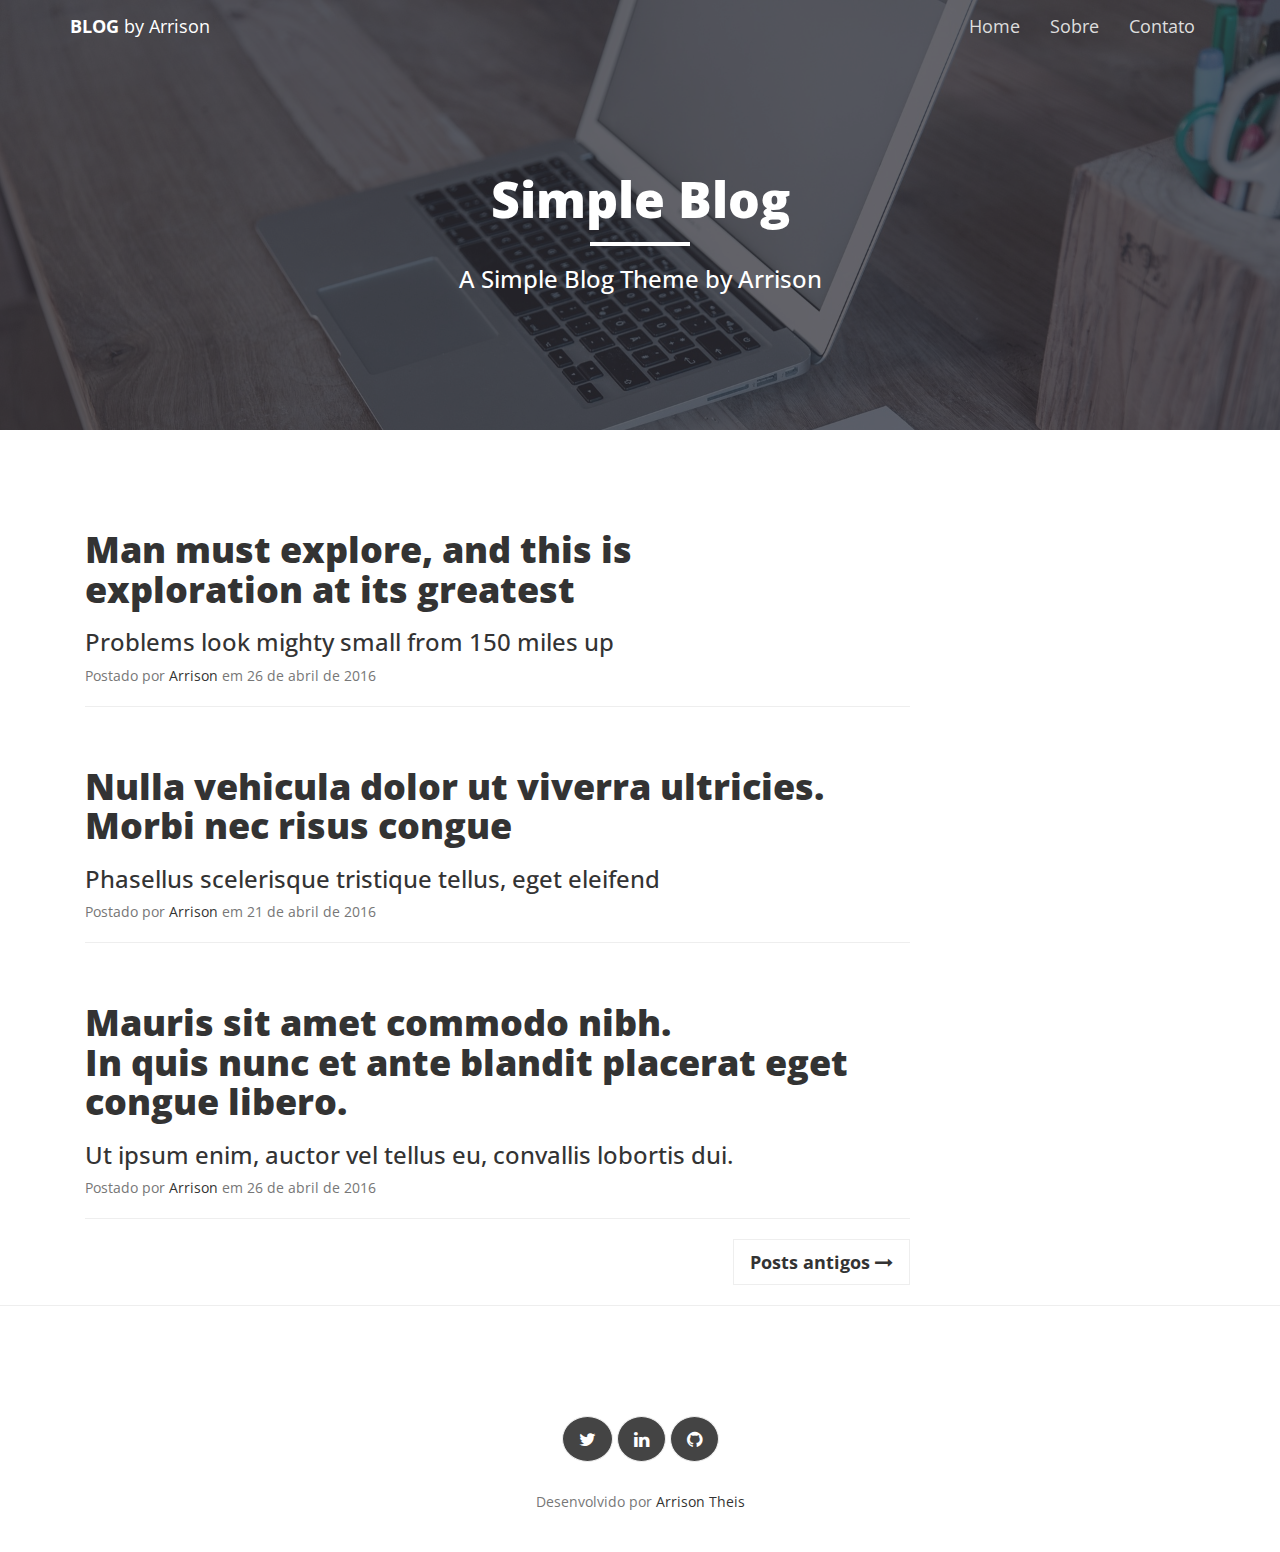
<file: index.html>
<!DOCTYPE html>
<html lang="pt-br">
  <head>
    <meta charset="utf-8">
    <meta http-equiv="X-UA-Compatible" content="IE=edge">
    <meta name="viewport" content="width=device-width, initial-scale=1">
    
    <title>Blog</title>

    <!-- Bootstrap -->
    <link href="css/bootstrap.min.css" rel="stylesheet">
    <link rel="stylesheet" href="css/main.css">
     <link rel="stylesheet" type="text/css" href="css/font-awesome.min.css">
    <link href="https://fonts.googleapis.com/css?family=Open+Sans:400,700,800" rel="stylesheet">

    <!-- HTML5 shim and Respond.js for IE8 support of HTML5 elements and media queries -->
    <!-- WARNING: Respond.js doesn't work if you view the page via file:// -->
    <!--[if lt IE 9]>
      <script src="https://oss.maxcdn.com/html5shiv/3.7.3/html5shiv.min.js"></script>
      <script src="https://oss.maxcdn.com/respond/1.4.2/respond.min.js"></script>
    <![endif]-->
  </head>
  <body>

    <header id="topo">

      <nav class="navbar navbar-default">
  <div class="container">
    <!-- Brand and toggle get grouped for better mobile display -->
    <div class="navbar-header">
      <button type="button" class="navbar-toggle collapsed" data-toggle="collapse" data-target="#bs-example-navbar-collapse-1" aria-expanded="false">
        <span class="sr-only">Toggle navigation</span>
        <span class="icon-bar"></span>
        <span class="icon-bar"></span>
        <span class="icon-bar"></span>
      </button>
      <a class="navbar-brand" href="#"><b>BLOG</b> by Arrison</a>
    </div>

    <!-- Collect the nav links, forms, and other content for toggling -->
    <div class="collapse navbar-collapse" id="bs-example-navbar-collapse-1">
      
      <ul class="nav navbar-nav navbar-right">
        <li><a href="#">Home</a></li>
        <li><a href="sobre.html">Sobre</a></li>
        <li><a href="contato.html">Contato</a></li>
        
      </ul>
    </div><!-- /.navbar-collapse -->
  </div><!-- /.container-fluid -->
</nav>


      <div class="text-center text-white">
        <h1>Simple Blog</h1>
        <hr class="small">
        <h3>A Simple Blog Theme by Arrison</h3>
      </div>
    </header>


    <section id="post">

    <div class="container">
      <div class="col-lg-9">

        <div class="post-body">
          <a href="post.html"><h1>Man must explore, and this is<br> exploration at its greatest</h1></a>
          <h3>Problems look mighty small from 150 miles up</h3>
          <p class="text-muted">Postado por <a href="sobre.html"> Arrison</a> em 26 de abril de 2016</p>
        </div><!-- /post-body -->

        <hr>

        <div class="post-body">
          <a href="post.html"><h1>Nulla vehicula dolor ut viverra ultricies.<br> Morbi nec risus congue</h1></a>
          <h3>Phasellus scelerisque tristique tellus, eget eleifend</h3>
          <p class="text-muted">Postado por <a href="sobre.html"> Arrison</a> em 21 de abril de 2016</p>
        </div><!-- /post-body -->

        <hr>

        <div class="post-body">
          <a href="post.html"><h1>Mauris sit amet commodo nibh.<br> In quis nunc et ante blandit placerat eget congue libero.</h1></a>
          <h3>Ut ipsum enim, auctor vel tellus eu, convallis lobortis dui.</h3>
          <p class="text-muted">Postado por <a href="sobre.html"> Arrison</a> em 26 de abril de 2016</p>
        </div><!-- /post-body -->

        <hr>

        <button class="btn btn-lg btn-default pull-right"><b>Posts antigos</b> <i class="fa fa-long-arrow-right" aria-hidden="true"></i>
 </button>
      </div>
    </div>

    <hr>
    </section>


    <footer id="icones">
      <div class="container text-center">
        <div class="col-lg-12">
          <a href="#" class="btn btn-lg btn-default"><i class="fa fa-twitter text-white" aria-hidden="true"></i></a>
          <a href="#" class="btn btn-lg btn-default"><i class="fa fa-linkedin text-white" aria-hidden="true"></i></a>
          <a href="#" class="btn btn-lg btn-default"><i class="fa fa-github text-white" aria-hidden="true"></i></a>
        </div>
        <div class="col-lg-12">
          <p class="text-muted">Desenvolvido por <a target="blank" href="https://arrisontheis.github.io/">Arrison Theis</a></p>
        </div>

      </div>  

    </footer>












    <!-- jQuery (necessary for Bootstrap's JavaScript plugins) -->
    <script src="https://ajax.googleapis.com/ajax/libs/jquery/1.12.4/jquery.min.js"></script>
    <!-- Include all compiled plugins (below), or include individual files as needed -->
    <script src="js/bootstrap.min.js"></script>
  </body>
</html>
</file>
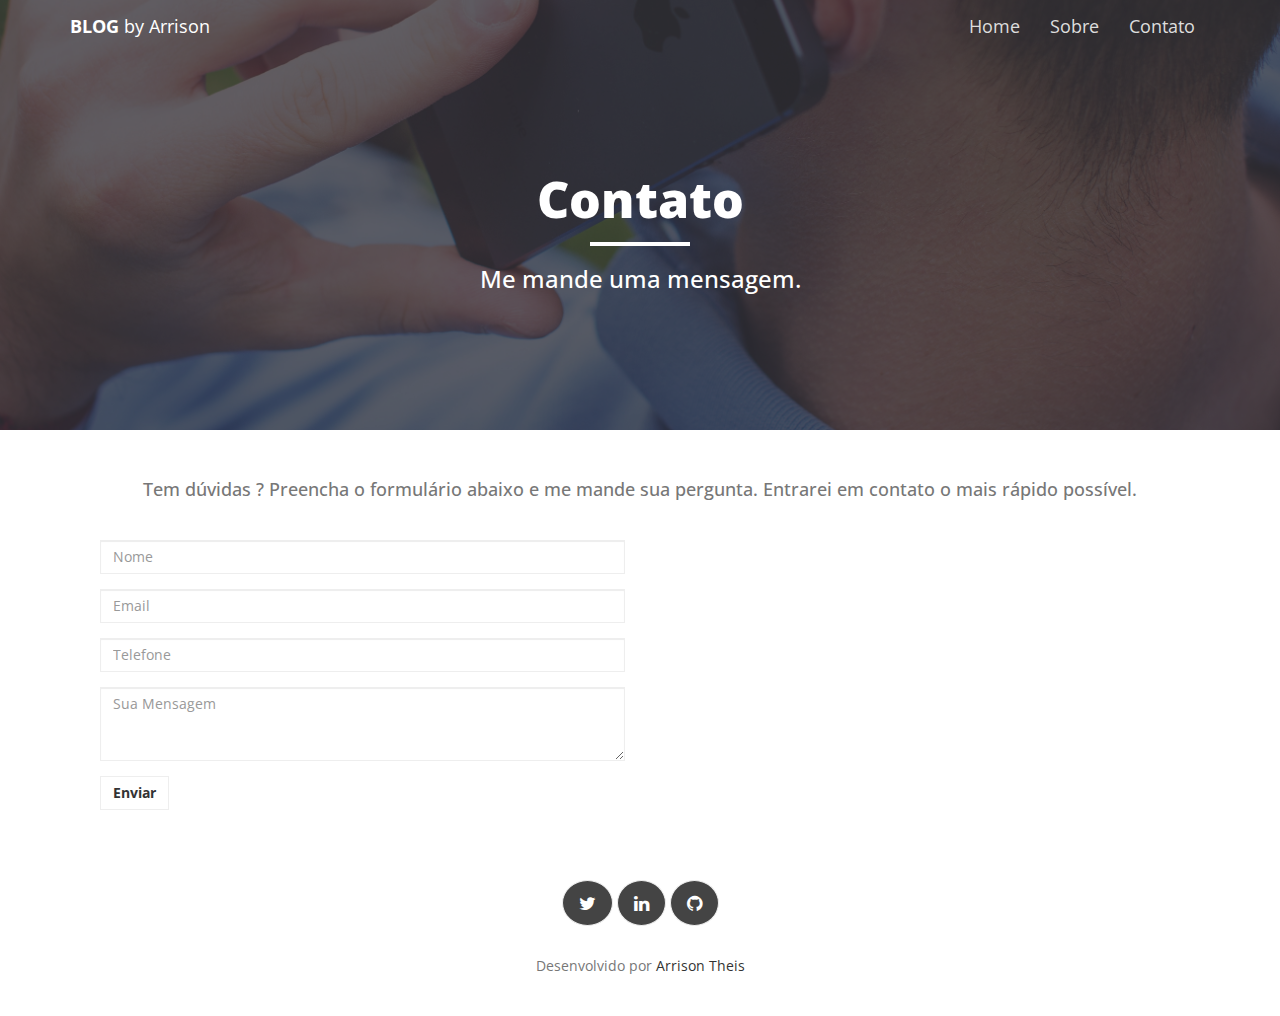
<file: contato.html>
<!DOCTYPE html>
<html lang="pt-br">
  <head>
    <meta charset="utf-8">
    <meta http-equiv="X-UA-Compatible" content="IE=edge">
    <meta name="viewport" content="width=device-width, initial-scale=1">
    
    <title>Contato</title>

    <!-- Bootstrap -->
    <link href="css/bootstrap.min.css" rel="stylesheet">
    <link rel="stylesheet" href="css/main.css">
     <link rel="stylesheet" type="text/css" href="css/font-awesome.min.css">
    <link href="https://fonts.googleapis.com/css?family=Open+Sans:400,700,800" rel="stylesheet">

    <!-- HTML5 shim and Respond.js for IE8 support of HTML5 elements and media queries -->
    <!-- WARNING: Respond.js doesn't work if you view the page via file:// -->
    <!--[if lt IE 9]>
      <script src="https://oss.maxcdn.com/html5shiv/3.7.3/html5shiv.min.js"></script>
      <script src="https://oss.maxcdn.com/respond/1.4.2/respond.min.js"></script>
    <![endif]-->
  </head>
  <body>

    <header id="topo-contato">

      <nav class="navbar navbar-default">
  <div class="container">
    <!-- Brand and toggle get grouped for better mobile display -->
    <div class="navbar-header">
      <button type="button" class="navbar-toggle collapsed" data-toggle="collapse" data-target="#bs-example-navbar-collapse-1" aria-expanded="false">
        <span class="sr-only">Toggle navigation</span>
        <span class="icon-bar"></span>
        <span class="icon-bar"></span>
        <span class="icon-bar"></span>
      </button>
      <a class="navbar-brand" href="#"><b>BLOG</b> by Arrison</a>
    </div>

    <!-- Collect the nav links, forms, and other content for toggling -->
    <div class="collapse navbar-collapse" id="bs-example-navbar-collapse-1">
      
      <ul class="nav navbar-nav navbar-right">
        <li><a href="index.html">Home</a></li>
        <li><a href="sobre.html">Sobre</a></li>
        <li><a href="contato.html">Contato</a></li>
        
      </ul>
    </div><!-- /.navbar-collapse -->
  </div><!-- /.container-fluid -->
</nav>


      <div class="text-center text-white">
        <h1>Contato</h1>
        <hr class="small">
        <h3>Me mande uma mensagem.</h3>
      </div>
    </header>


    <section id="contato">
      <div class="container">
        <div class="col-lg-12">
          
          <div class="text-center">
            <h4 class="text-muted">Tem dúvidas ? Preencha o formulário abaixo e me mande sua pergunta. Entrarei em contato o mais rápido possível.</h4>
          </div>

          <form class="col-lg-6">
            <div class="form-group">
              <input type="text" class="form-control" placeholder="Nome">
            </div>
            <div class="form-group">
              <input type="email" class="form-control" id="exampleInputEmail1" placeholder="Email">
            </div>
            <div class="form-group">
              <input type="tel" class="form-control" placeholder="Telefone">
            </div>
            <div class="form-group">
              <textarea placeholder="Sua Mensagem" class="form-control" rows="3"></textarea>
            </div>
            <button type="submit" class="btn btn-default"><b>Enviar</b></button>
          </form>

        </div>
      </div>
    </section>



    <footer id="icones">
      <div class="container text-center">
        <div class="col-lg-12">
          <a href="#" class="btn btn-lg btn-default"><i class="fa fa-twitter text-white" aria-hidden="true"></i></a>
          <a href="#" class="btn btn-lg btn-default"><i class="fa fa-linkedin text-white" aria-hidden="true"></i></a>
          <a href="#" class="btn btn-lg btn-default"><i class="fa fa-github text-white" aria-hidden="true"></i></a>
        </div>
        <div class="col-lg-12">
          <p class="text-muted">Desenvolvido por <a target="blank" href="https://arrisontheis.github.io/">Arrison Theis</a></p>
        </div>

      </div>  

    </footer>




    <!-- jQuery (necessary for Bootstrap's JavaScript plugins) -->
    <script src="https://ajax.googleapis.com/ajax/libs/jquery/1.12.4/jquery.min.js"></script>
    <!-- Include all compiled plugins (below), or include individual files as needed -->
    <script src="js/bootstrap.min.js"></script>
  </body>
</html>
</file>
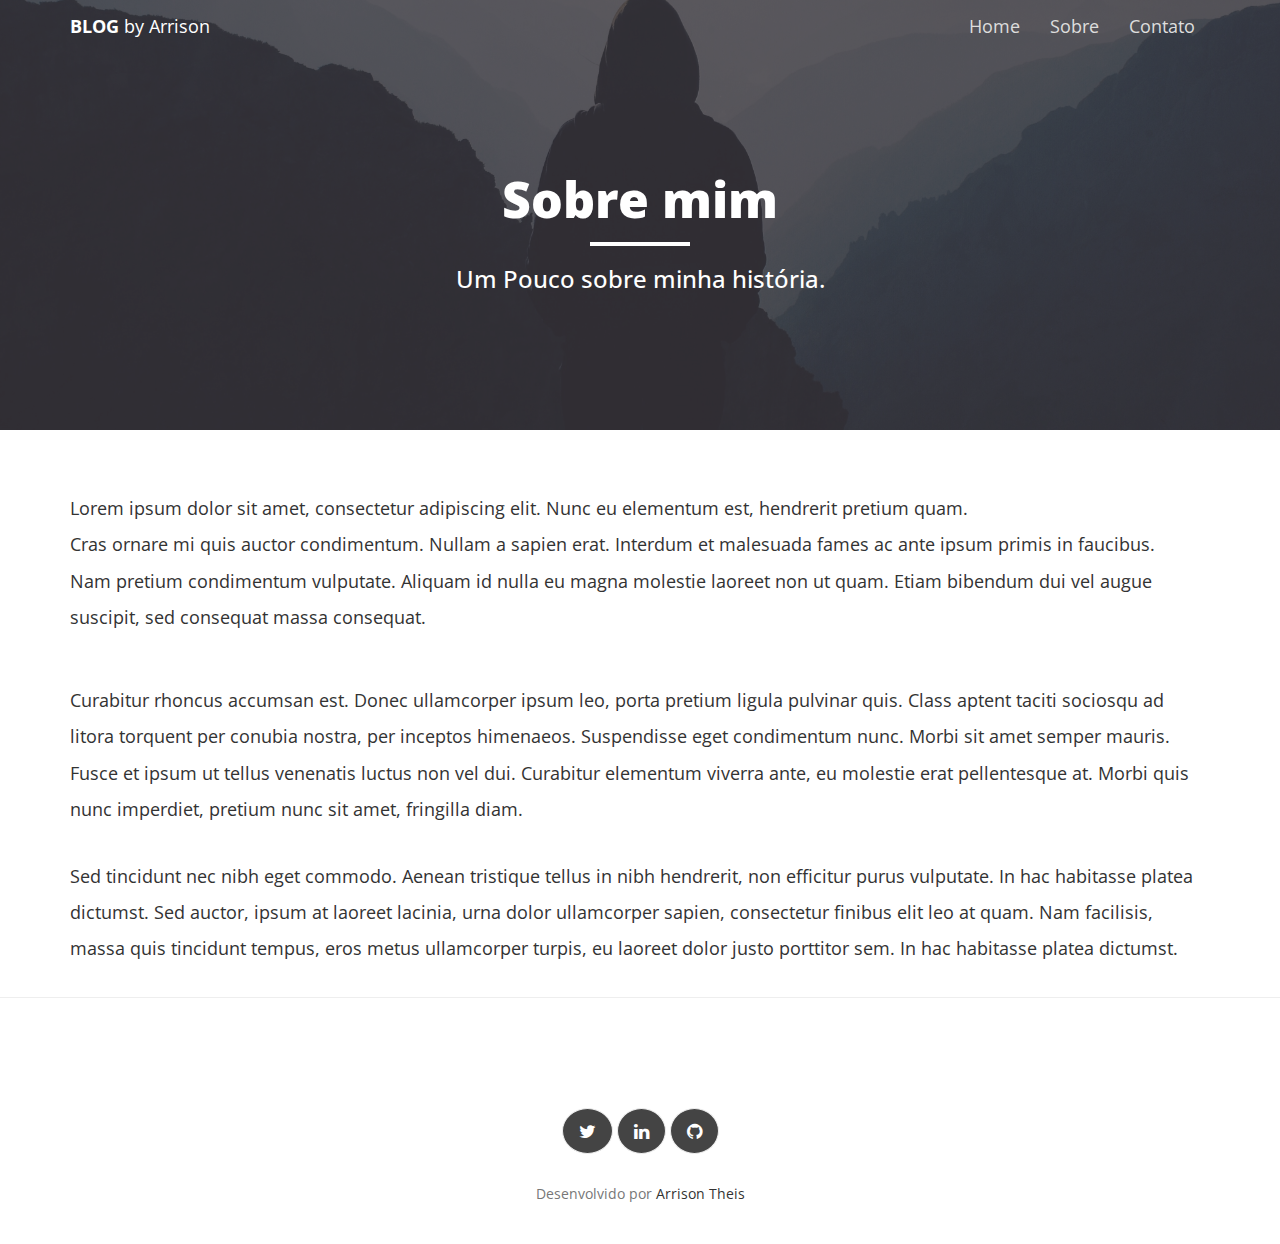
<file: sobre.html>
<!DOCTYPE html>
<html lang="pt-br">
  <head>
    <meta charset="utf-8">
    <meta http-equiv="X-UA-Compatible" content="IE=edge">
    <meta name="viewport" content="width=device-width, initial-scale=1">
    
    <title>Sobre</title>

    <!-- Bootstrap -->
    <link href="css/bootstrap.min.css" rel="stylesheet">
    <link rel="stylesheet" href="css/main.css">
     <link rel="stylesheet" type="text/css" href="css/font-awesome.min.css">
    <link href="https://fonts.googleapis.com/css?family=Open+Sans:400,700,800" rel="stylesheet">

    <!-- HTML5 shim and Respond.js for IE8 support of HTML5 elements and media queries -->
    <!-- WARNING: Respond.js doesn't work if you view the page via file:// -->
    <!--[if lt IE 9]>
      <script src="https://oss.maxcdn.com/html5shiv/3.7.3/html5shiv.min.js"></script>
      <script src="https://oss.maxcdn.com/respond/1.4.2/respond.min.js"></script>
    <![endif]-->
  </head>
  <body>

    <header id="topo-sobre">

      <nav class="navbar navbar-default">
  <div class="container">
    <!-- Brand and toggle get grouped for better mobile display -->
    <div class="navbar-header">
      <button type="button" class="navbar-toggle collapsed" data-toggle="collapse" data-target="#bs-example-navbar-collapse-1" aria-expanded="false">
        <span class="sr-only">Toggle navigation</span>
        <span class="icon-bar"></span>
        <span class="icon-bar"></span>
        <span class="icon-bar"></span>
      </button>
      <a class="navbar-brand" href="#"><b>BLOG</b> by Arrison</a>
    </div>

    <!-- Collect the nav links, forms, and other content for toggling -->
    <div class="collapse navbar-collapse" id="bs-example-navbar-collapse-1">
      
      <ul class="nav navbar-nav navbar-right">
        <li><a href="index.html">Home</a></li>
        <li><a href="#">Sobre</a></li>
        <li><a href="contato.html">Contato</a></li>
        
      </ul>
    </div><!-- /.navbar-collapse -->
  </div><!-- /.container-fluid -->
</nav>


      <div class="text-center text-white">
        <h1>Sobre mim</h1>
        <hr class="small">
        <h3>Um Pouco sobre minha história.</h3>
      </div>
    </header>


    <section id="sobre">
        <div class="container">
          <p>Lorem ipsum dolor sit amet, consectetur adipiscing elit. Nunc eu elementum est, hendrerit pretium quam.<br> Cras ornare mi quis auctor condimentum. Nullam a sapien erat. Interdum et malesuada fames ac ante ipsum primis in faucibus.<br> Nam pretium condimentum vulputate. Aliquam id nulla eu magna molestie laoreet non ut quam. Etiam bibendum dui vel augue suscipit, sed consequat massa consequat.</p>
          <p>
          <br>
            Curabitur rhoncus accumsan est. Donec ullamcorper ipsum leo, porta pretium ligula pulvinar quis. Class aptent taciti sociosqu ad litora torquent per conubia nostra, per inceptos himenaeos. Suspendisse eget condimentum nunc. Morbi sit amet semper mauris. Fusce et ipsum ut tellus venenatis luctus non vel dui. Curabitur elementum viverra ante, eu molestie erat pellentesque at. Morbi quis nunc imperdiet, pretium nunc sit amet, fringilla diam.
          </p>
          <br>
          <p>
            Sed tincidunt nec nibh eget commodo. Aenean tristique tellus in nibh hendrerit, non efficitur purus vulputate. In hac habitasse platea dictumst. Sed auctor, ipsum at laoreet lacinia, urna dolor ullamcorper sapien, consectetur finibus elit leo at quam. Nam facilisis, massa quis tincidunt tempus, eros metus ullamcorper turpis, eu laoreet dolor justo porttitor sem. In hac habitasse platea dictumst. 
          </p>

        </div>
        <hr>

    </section>











<footer id="icones">
      <div class="container text-center">
        <div class="col-lg-12">
          <a href="#" class="btn btn-lg btn-default"><i class="fa fa-twitter text-white" aria-hidden="true"></i></a>
          <a href="#" class="btn btn-lg btn-default"><i class="fa fa-linkedin text-white" aria-hidden="true"></i></a>
          <a href="#" class="btn btn-lg btn-default"><i class="fa fa-github text-white" aria-hidden="true"></i></a>
        </div>
        <div class="col-lg-12">
          <p class="text-muted">Desenvolvido por <a target="blank" href="https://arrisontheis.github.io/">Arrison Theis</a></p>
        </div>

      </div>  

    </footer>




    <!-- jQuery (necessary for Bootstrap's JavaScript plugins) -->
    <script src="https://ajax.googleapis.com/ajax/libs/jquery/1.12.4/jquery.min.js"></script>
    <!-- Include all compiled plugins (below), or include individual files as needed -->
    <script src="js/bootstrap.min.js"></script>
  </body>
</html>
</file>
<file: css/main.css>
body{font-family: 'Open Sans', sans-serif; margin: 0;padding: 0;}
h1,h2{font-weight: 800;}
h1{margin-top: 0;}

.text-center{text-align: center;}
.text-white{color: #fff;}
.text-muted{color: #777;}
.text-grey{color: #666;}
.text-justify{text-align: justify;}
.text-right{text-align: right;}

a{color: #333;}
a:hover{text-decoration: none;}

#topo
{
	width: 100%;
	height: 430px;
	background-size: cover;
	background-image: url("../img/overlay.png"), url("../img/home-office.jpg");
	background-position: center top;
}

	#topo h1{padding-top: 100px; font-size: 50px;}

hr.small {
    max-width: 100px;
    margin: 15px auto;
    border-width: 4px;
    border-color: #fff;
}

/*   ESTILIZAÇAO DO MENU   */
.navbar-default {
    background-color: transparent;
    border-color: transparent;
    
    font-size: 18px;
    color: #fff;
}

.navbar-default .navbar-brand { color: #fff;}
		.navbar-default .navbar-brand:hover, .navbar-default .navbar-brand:focus { color: #fff;}

	.navbar-default .navbar-nav>li>a { color: #ddd;}
		.navbar-default .navbar-nav>li>a:hover { 
			color: #fff; 
			-moz-transition: color 0.2s ease-in-out;
		    -webkit-transition: color 0.2s ease-in-out;
		    -ms-transition: color 0.2s ease-in-out;
		    transition: color 0.2s ease-in-out;
		}

.navbar-default .navbar-toggle {
    border-color: transparent;
}

#post
{
	padding-top: 60px;
	padding-bottom: 60px;

}

.post-body{padding-top: 40px;}

.btn
{
	border-radius: 0;
}
.btn-default{border-color: #eee;}
.btn-default:hover {background-color: #0085A1; color: #fff;}

#icones
{
	padding-top: 30px;
	padding-bottom: 30px;
}

#icones .btn {border-radius: 50%;}
	#icones .btn-default {background-color: #444;}
		#icones .btn-default:hover{background-color: #0085A1; transition: all .2s ease-in-out;}
			#icones p {padding-top: 30px;}		



/* ESTILIZAÇÃO PAGINA SOBRE*/
#topo-sobre
{
	width: 100%;
	height: 430px;
	background-size: cover;
	background-image: url("../img/overlay.png"), url("../img/about2.jpg");
	background-position: center bottom;
}
	#topo-sobre h1{padding-top: 100px; font-size: 50px;}

#sobre
{
	padding-top: 60px;
	padding-bottom: 60px;
}
	#sobre p{font-size: 1.3em; line-height: 2em;}


/* ESTILIZAÇÃO PAGINA CONTATO */
#topo-contato
{
	width: 100%;
	height: 430px;
	background-size: cover;
	background-image: url("../img/overlay.png"), url("../img/contato.jpg");
	background-position: center bottom;
}
	#topo-contato h1{padding-top: 100px; font-size: 50px;}

#contato
{
	padding-top: 40px;
	padding-bottom: 40px;
}
	#contato form {padding-top: 30px;}

.form-control{border-radius: 0;border: 1px solid #eee;}
</file>
